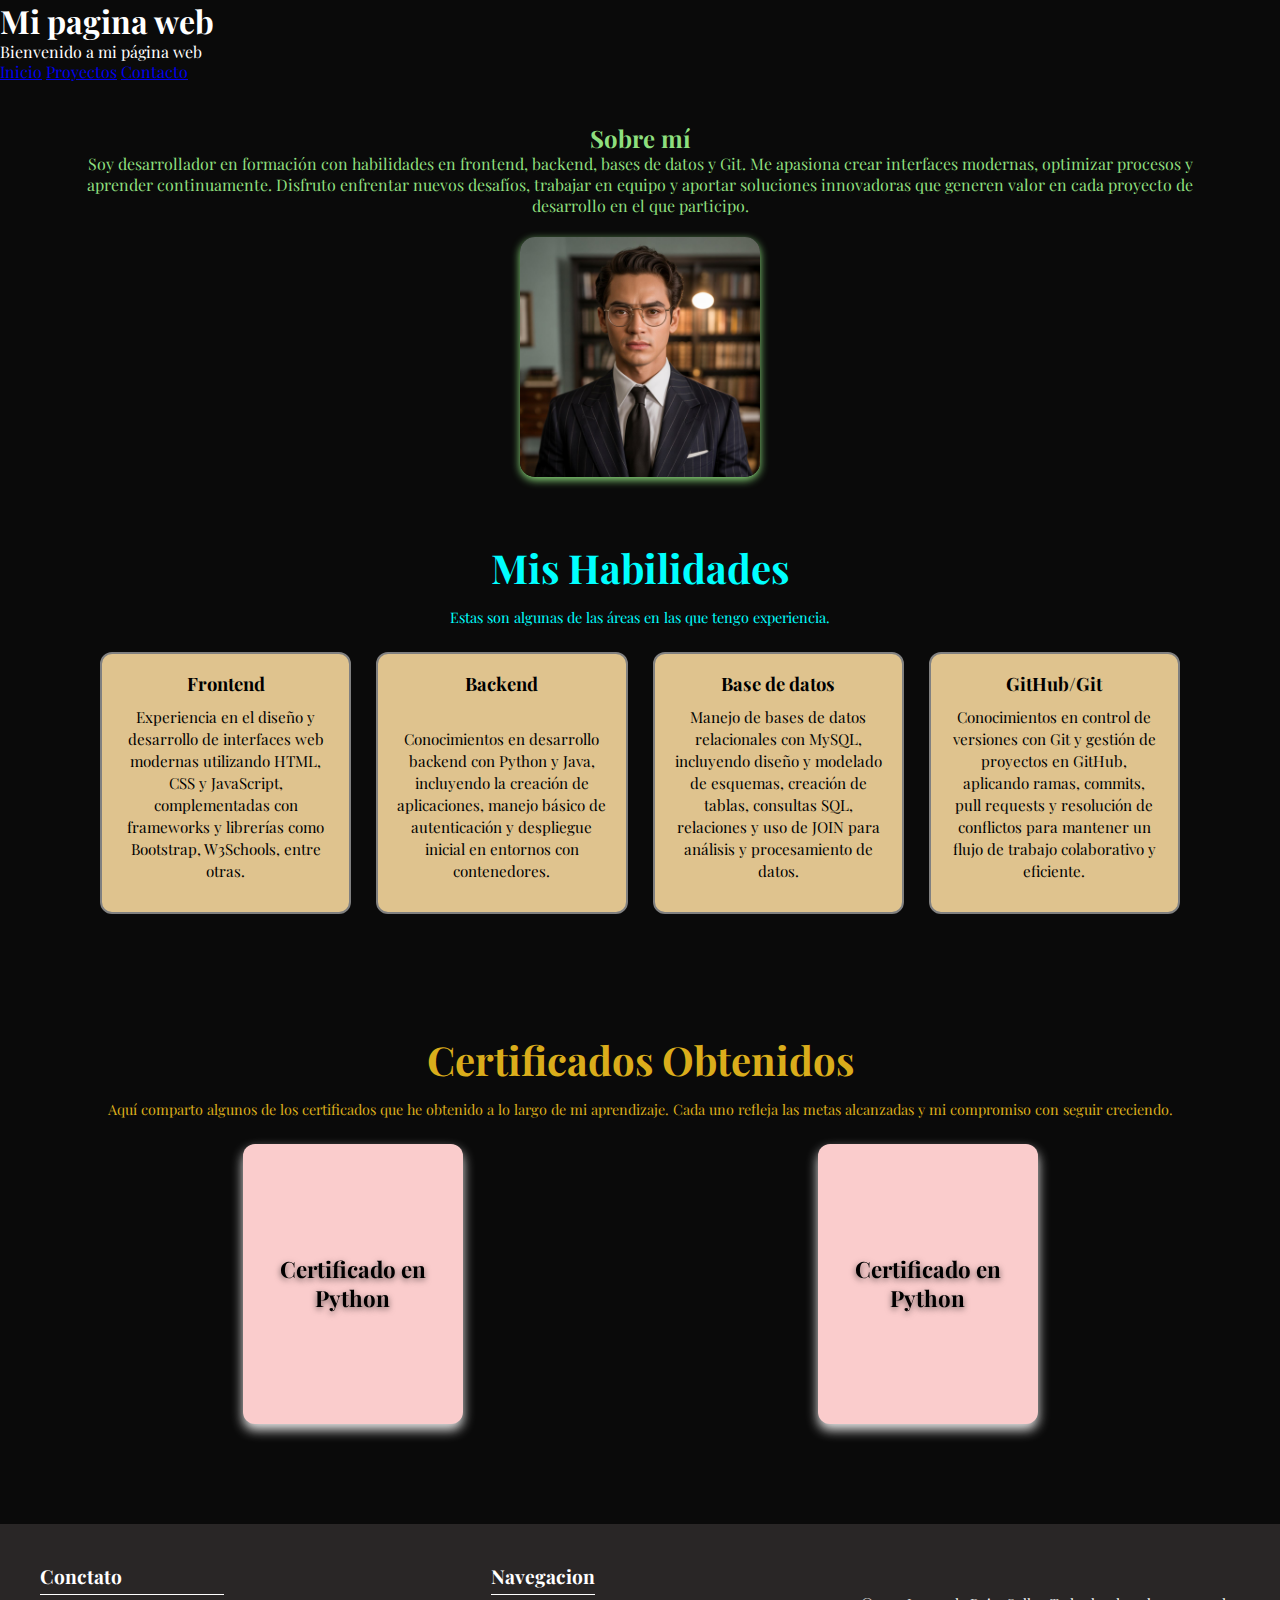
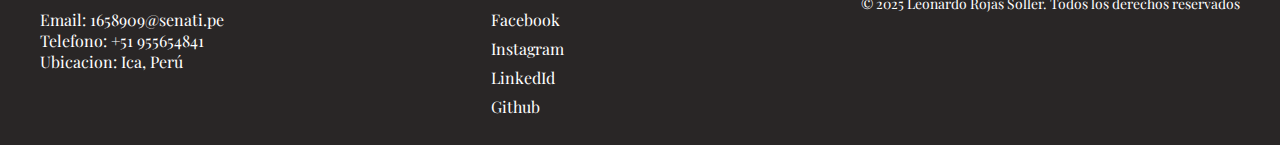
<file: index.html>
<!DOCTYPE html>
<html lang="es">

<head>
    <meta charset="UTF-8">
    <meta name="viewport" content="width=device-width, initial-scale=1.0">
    <link rel="stylesheet" href="css/index-style.css">
    <title>S1</title>
</head>

<body>
    <header>
        <h1>Mi pagina web</h1>
        <p>Bienvenido a mi página web</p>
        <nav>
            <a href="index.html">Inicio</a>
            <a href="pages/Proyectos.html">Proyectos</a>
            <a href="pages/Contacto.html">Contacto</a>

        </nav>
    </header>
    <main>
        <section class="presentacion">
            <h2>Sobre mí</h2>
            <p>Soy desarrollador en formación con habilidades en frontend, backend, bases de datos y Git. Me apasiona crear interfaces modernas, optimizar procesos y aprender continuamente. Disfruto enfrentar nuevos desafíos, trabajar en equipo y aportar soluciones innovadoras que generen valor en cada proyecto de desarrollo en el que participo.
            </p>
            <a class="btn"></a>
            <img src="img/Foto Retrato.jpeg">
        </section>
        <section class="habilidades">
            <h2>Mis Habilidades</h2>
            <p class="descripcion">
                Estas son algunas de las áreas en las que tengo experiencia.
            </p>
            <div class="contenedor-cards">
                <div class="card">
                    <h3>Frontend</h3>
                    <p>Experiencia en el diseño y desarrollo de interfaces web modernas utilizando HTML, CSS y JavaScript, complementadas con frameworks y librerías como Bootstrap, W3Schools, entre otras.</p>
                </div>
                <div class="card">
                    <h3>Backend</h3>
                    <p>Conocimientos en desarrollo backend con Python y Java, incluyendo la creación de aplicaciones, manejo básico de autenticación y despliegue inicial en entornos con contenedores.</p>
                </div>
                <div class="card">
                    <h3>Base de datos</h3>
                    <p>Manejo de bases de datos relacionales con MySQL, incluyendo diseño y modelado de esquemas, creación de tablas, consultas SQL, relaciones y uso de JOIN para análisis y procesamiento de datos.</p>
                </div>
                <div class="card">
                    <h3>GitHub/Git</h3>
                    <p>Conocimientos en control de versiones con Git y gestión de proyectos en GitHub, aplicando ramas, commits, pull requests y resolución de conflictos para mantener un flujo de trabajo colaborativo y eficiente.</p>
                </div>
            </div>
        </section>
        <section class="flip-section">
            <h2>Certificados Obtenidos</h2>
            <p>Aquí comparto algunos de los certificados que he obtenido a lo largo de mi aprendizaje. Cada uno refleja las metas alcanzadas y mi compromiso con seguir creciendo.</p>
            <div class="flip-contenedor">
                <!-- Cards -->
                <div class="flip-card">
                    <div class="flip-card-inner">
                        <div class="flip-card-front">
                            <h3>Certificado en Python</h3>
                        </div>
                        <div class="flip-card-back">
                            <img src="img/Certificado.jpeg">
                        </div> 
                    </div>
                </div>
                <!-- Cards -->
                <div class="flip-card">
                    <div class="flip-card-inner">
                        <div class="flip-card-front">
                            <h3>Certificado en Python</h3>
                        </div>
                        <div class="flip-card-back">
                            <img src="img/Certificado.jpeg">
                        </div> 
                    </div>
                </div>
            </div>
        </section>
     </main>
    <footer>
        <div class="contenedor-footer">
            <div class="footer-conctato">
                <h3>Conctato</h3>
                <p>Email: 1658909@senati.pe</p>
                <p>Telefono: +51 955654841</p>
                <p>Ubicacion: Ica, Perú</p>
            </div>
            <div class="footer-nav">
                <h3>Navegacion</h3>
                <ul>
                    <li><a href="#">Facebook</a></li>
                    <li><a href="#">Instagram</a></li>
                    <li><a href="#">LinkedId</a></li>
                    <li><a href="#">Github</a></li>
                </ul>
            </div>
            <div class="footer-copy">
                <p>&copy; 2025 Leonardo Rojas Soller. Todos los derechos reservados</p>
            </div>
        </div>
    </footer>
    <!-- Modal -->
        <div id="imgModal" class="modal">
            <span class="cerrar">&times;</span>
            <img class="modal-contenedor" id="modalImg">
        </div>
    <!-- Scripts -->
    <script src="js/script.js"></script>
</body>

</html>
</file>
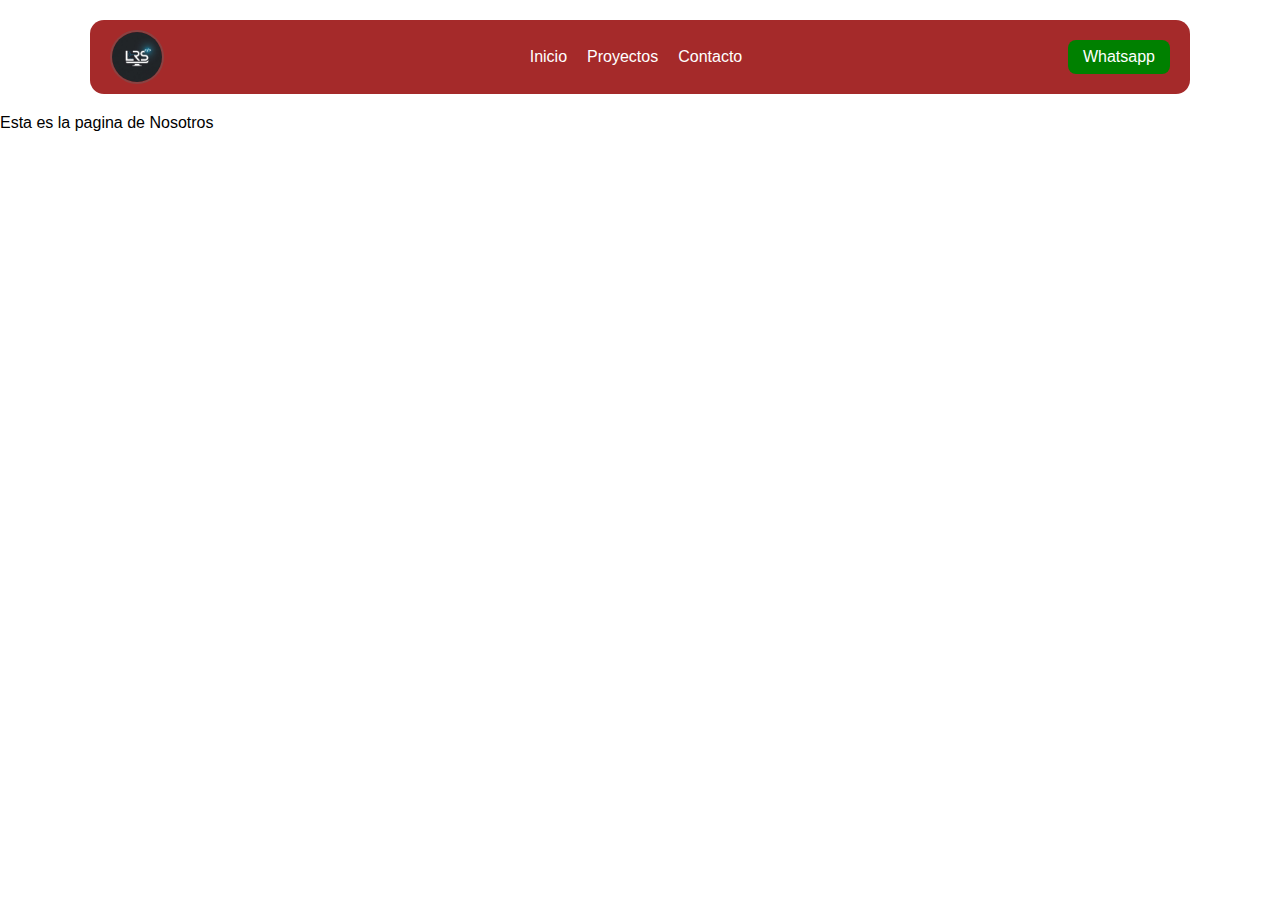
<file: pages/Proyectos.html>
<!DOCTYPE html>
<html lang="es">
<head>
    <meta charset="UTF-8">
    <meta name="viewport" content="width=device-width, initial-scale=1.0">
    <link rel="stylesheet" href="../css/style.css">
    <title>Nosotros</title>
</head>

<body>
    
    <div class="container"><!--<header>-->
        <nav class="navbar">
            
        <img src="../img/logo.jpeg" alt="logo cuadrado" class="logo">
            <ul class="menu"> 
                <li><a href="../index.html">Inicio</a></li>
                <li><a href="Proyectos.html">Proyectos</a></li>
                <li><a href="Contacto.html">Contacto</a></li>
            </ul>
            <a href="#" class="btn">Whatsapp</a>
            <span class="menu-hamburguesa">&#9776;</span>
        </nav>
    </div><!--</header>-->
    <p>Esta es la pagina de Nosotros</p>
    <!--
    Static
    <img src="../img/img1.jpg" class="img1" alt="Es una imagen sobre mi">
    Relative
    <img src="../img/img2.jpg" class="img2" alt="Es una imagen sobre mi">
    Absolute
    <img src="../img/img3.jpg" class="img3" alt="Es una imagen sobre mi">
    Fixed
    <img src="../img/img4.jpg" class="img4" alt="Es una imagen sobre mi">
    Sticky
    <img src="../img/img5.jpg" class="img5" alt="Es una imagen sobre mi">
    -->
</body>
</html>
</file>
<file: css/index-style.css>
@import url('https://fonts.googleapis.com/css2?family=Playfair+Display:ital,wght@0,510;1,510&display=swap');

* {
    margin: 0;
    padding: 0;
    box-sizing: border-box;
}

body {
    font-family: "Playfair Display", serif;
    background-color: rgb(10, 10, 10);
    color: white;
    line-height: 1.3;
    /*background-image: url('../img/logo.jpeg');
    background-repeat: no-repeat;
    background-size: cover;
    background-position: center;
    position: relative;
    min-height: 100vh;*/
}
/*
body::before{
    content: "";
    position: absolute;
    inset: 0;
    backdrop-filter: blur(8px);

    z-index: -1;    
}

main{
    max-width: 1100px;
    margin: 30px auto;
    padding: 0 20px;
}*/

main{
    max-width: 1200px;
    margin: 0 auto;
    padding: 40px 20px;
    display: flex;
    flex-direction: column;
    gap: 60px;
}
 
.presentacion{
    text-align: center; /*Version 1: texto al centro*/
    color: rgb(142, 223, 126);
}
 
.presentacion img{
    width:240px;
    height: auto;
    border-radius: 15px;
    box-shadow: 0 3px 8px;
    margin-top: 20px;
}

.habilidades{
    text-align: center;
    max-width: 1100px;
    margin: 0 auto;
    padding: 0 10px;
    color: aqua;
}

.habilidades h2{
    font-size: 2.5rem;
    margin-bottom: 15px;
}

.habilidades .descripcion{
    margin-bottom: 26px;
    font-size: 0.9rem;
    line-height: 1.2;
}

.contenedor-cards{
    display: grid;
    grid-template-columns: repeat(auto-fit, minmax(240px, 1fr));
    gap: 25px;
    align-items: stretch;
}

.card{
    display: flex;
    flex-direction: column;
    justify-content: space-between;
    background: rgb(223, 195, 142);
    color: rgb(0, 0, 0);
    border: 2px solid gray;
    border-radius: 12px;
    padding: 18px;
    min-height: 160px;
    transition: transform 0.25s ease, box-shadow 0.25s ease;
}

.card:hover{
    transform: translateY(-6px);
    box-shadow: 0 18px 30px rgba(179, 175, 142, 0.55);
}

.card h3{
    margin-bottom: 10px;
    font-size: 1.15rem;
}

.card p{
    line-height: 1.45;
    font-size: 0.95rem;
    margin-bottom: 12px;
}   

footer{
    background: rgb(41, 38, 38);
    backdrop-filter: blur(10px);
    -webkit-backdrop-filter: blur(10px);
    padding: 40px 20px 20px;
    position: relative;
    z-index: 1;
}

.contenedor-footer{
    display: flex;
    justify-content: space-between;
    flex-wrap: wrap;
    gap: 40px;
    max-width: 1200px;
    margin: 0 auto;
}

.footer-conctato .footer-nav{
    flex: 1;
    min-width: 250px;
}

.footer-conctato h3, .footer-nav h3{
    margin-bottom: 15px;
    font-size: 1.2rem;
    border-bottom: 1px solid;
    padding-bottom: 5px;
}

.footer-nav ul{
    list-style: none;
    padding: 0;
}

.footer-nav li{
    margin-bottom: 8px;
}

.footer-nav a{
    text-decoration: none;
    color:rgb(255, 255, 255);
    transition: color 0.3s ease;
}

.footer-nav a:hover{
    color: red
}

.footer-copy{
    text-align: center;
    margin-top: 30px;
    font-size: 0.87rem;
    grid-column: 1 / -1;
}

 
.flip-section{
    text-align: center;
    padding: 60px 20px;
    color: rgb(218, 173, 27);
}
 
.flip-section h2{
    font-size: 2.5rem;
    margin-bottom: 15px;
}
 
.flip-section p{
    margin-bottom: 26px;
    font-size: 0.9rem;
    line-height: 1.2;
}
 
.flip-contenedor{
    display: grid;
    grid-template-columns: repeat(auto-fit, minmax(220px, 1fr));
    gap: 30px;
    justify-items: center;

}
 
.flip-card{
    width: 220px;
    height: 280px;
    perspective: 1000px;
    position: relative;
}
 
.flip-card-inner{
    position: relative;
    width: 100%;
    height: 100%;
    transition: transform 0.8s ease;
    transform-style: preserve-3d;
}
 
.flip-card:hover .flip-card-inner{
    transform: rotateY(180deg);
}
 
.flip-card-front, .flip-card-back{
    position: absolute;
    width: 100%;
    height: 100%;
    backface-visibility: hidden;
    overflow: hidden;
    border-radius: 12px;
    display: flex;
    align-items: center;
    justify-content: center;
    padding: 15px;
    box-shadow: 0 6px 12px rgba(255, 255, 255,0.9);
}
 
.flip-card-front{
    background: rgb(250, 204, 204);
    font-size: 1.2rem;
    font-weight: bold;
    color:black;
    text-align: center;
    padding: 20px;
}
 
.flip-card-front h3{
    font-size: 1.4rem;
    font-weight: bold;
    text-align: center;
    text-shadow: 0 2px 6px rgba(0, 0, 0, 0.6);
    margin: 0;
}
 
 
.flip-card-back{
    background: rgba(255, 255, 255, 0.9);
    border: 1px solid rgba(139, 139, 139, 0.2);
    transform: rotateY(180deg);
}
 
.flip-card-back img{
    width: 100%;
    height: auto;
    border-radius: 8px;
    cursor: pointer;
    object-fit: cover;
    transition: transform 0.3s ease;
}

.modal{
    display: none;
    position: fixed;
    z-index: 9999;
    left: 0;
    top: 0;
    width: 100%;
    height: 100%;
    justify-content: center;
    align-items: center;
}

.modal-contenedor{
    margin: 0;
    display: block;
    max-width: 90%;
    max-height: 80%;
    border-radius: 20px;
    box-shadow: 0 0 25px rgb(145, 144, 144, 0.753);
    animation: zoom 0.3s ease;
}

@keyframes zoom{
    from{ transform: scale(0.7); opacity: 0;}
    to {transform: scale(1); opacity: 1;}
}


.cerrar{
    position: absolute;
    top: 20px;
    right: 35px;
    color: black;
    font-size: 40px;
    cursor: pointer;
    transition: 0.3s;
}

.cerrar:hover{
    color: sandybrown;
}
</file>
<file: css/style.css>
/*.img1{
    position: static;
    width: 120px;
}
 
.img2{
    position: relative;
    top: 20px;
    left: 40px;
    width: 120px;
}
 
.img3{
    position: absolute;
    top: 50px;
    right: 20px;
    width: 120px;
}
 
.img4{
    position: fixed;
    bottom: 10px;
    right: 10px;
    width: 100px;
}
 
.img5{
    position: sticky;
    top: 0;
    width: 120px;
}
*/

/*
============
Navbar 1
============



body{
    margin: 0;
    font-family: Arial, sans-serif;
}

.navbar{
    display: flex;
    justify-content: space-between;
    align-items: center;
    background: gray;
    padding: 10px 20px;
}

.menu{
    list-style: none;
    display: flex;
    gap: 20px;
    margin: 0;
}

.menu a{
    text-decoration: none;
    color: white;
}


================
Navbar 2
=================
*/

body{
    margin: 0;
    font-family: Arial, Helvetica, sans-serif;
}

.container{
    max-width: 1100px;
    margin: 20px auto;
}

.navbar{
    display: flex;
    justify-content: space-between;
    align-items: center;
    background: brown;
    padding: 10px 20px;
    border-radius: 14px;
}

.logo{
    width: 50px;    
    height: 50px;
    object-fit: cover;
    border: 2px solid #705b5b7e;
    border-radius: 50%;
}

.menu{
    list-style: none;
    display: flex;
    gap: 20px;
    margin: 0;
}

.menu a{
    text-decoration: none;
    color: white;
}

.btn{
    background: green;
    color: white;
    padding: 8px 15px;
    border-radius: 8px;
    text-decoration: none;
}

.menu-hamburguesa{
    display: none;
    font-size: 1.5rem;
    cursor: pointer;
    color: white;
}

/* Area Responsive*/

@media(max-width: 780px){
    nav ul{
        display: fixed;
        flex-direction: column;
        align-items: center;
        justify-content: center;
        position: absolute;
        top: 0;
        /*right: -100%;*/
        height: 100vh;
        width: 100%;
        padding: 10px;
        color: black;
        background: gray;
    }

    nav ul.show{
        display: flex;
    }

    .menu-hamburguesa{
        display: block;
        float: right;
    }

    nav .logo{
        float: none;
        display: inline-block;
    }
}

/*
================
Navbar 3
=================


body{
    margin: 0;
    font-family: Arial, Helvetica, sans-serif;
    background-color: #bbb9b9;
}

.container{
    max-width: 900px;
    margin: 20px auto;
}

.navbar{
    background: rgb(92, 85, 85);
    padding: 10px 0;
    border-radius: 40px;
}

.menu{
    list-style: none;
    display: flex;
    justify-content: center;
    gap: 30px;
    margin: 0;
    padding: 0;
}

.menu a{
    text-decoration: none;
    color: aliceblue;
    font-weight: bold;
}
*/
</file>
